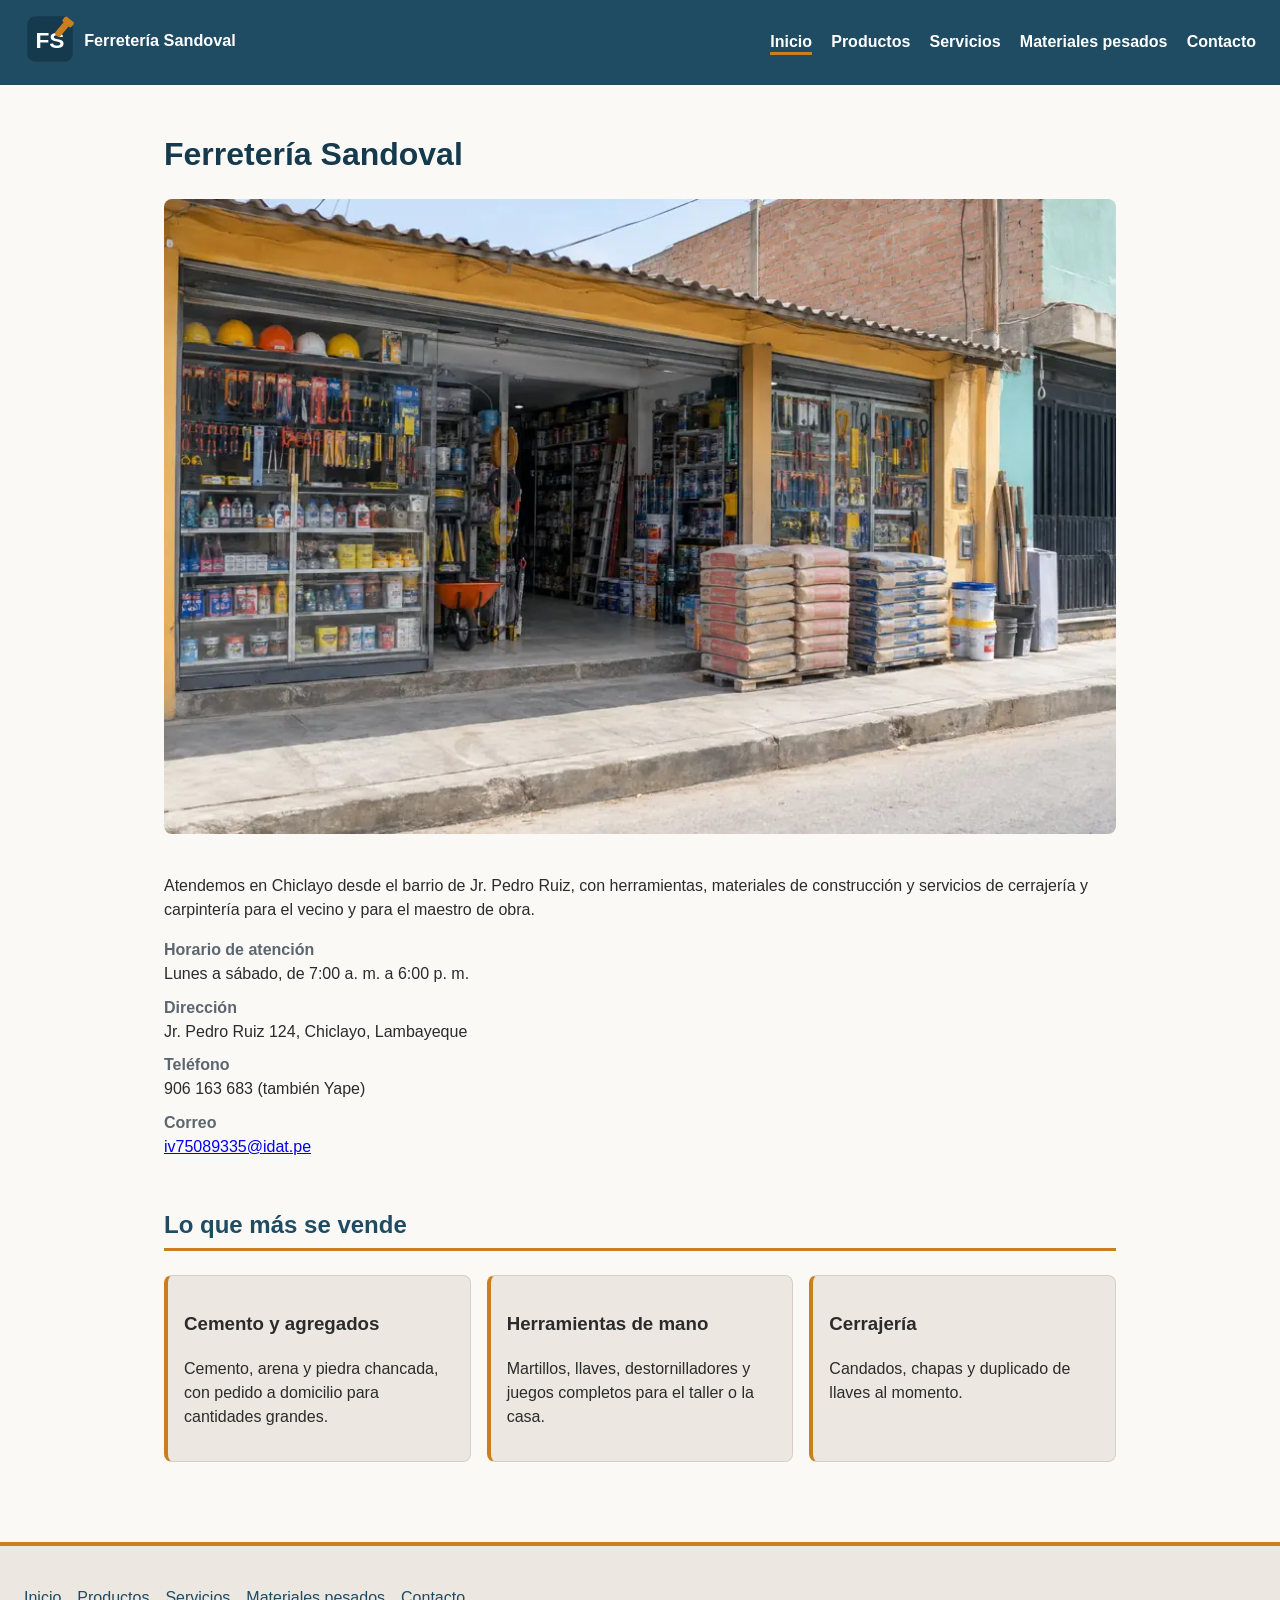
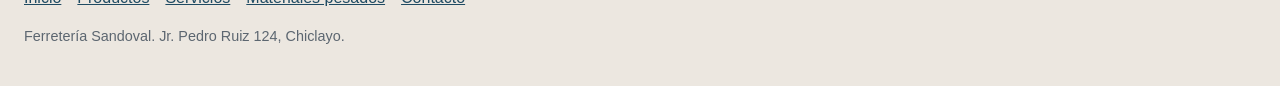
<file: index.html>
<!DOCTYPE html>
<html lang="es">
<head>
  <meta charset="UTF-8">
  <meta name="viewport" content="width=device-width, initial-scale=1.0">
  <title>Inicio | Ferretería Sandoval</title>
  <meta name="description" content="Ferretería Sandoval, en Jr. Pedro Ruiz 124, Chiclayo. Herramientas, materiales de construcción, duplicado de llaves y pedidos a domicilio.">
  <link rel="icon" type="image/png" href="imagenes/favicon.png">
  <link rel="stylesheet" href="css/styles.css">
</head>
<body>
  <a href="#contenido-principal" class="skip-link">Saltar al contenido principal</a>

  <header class="encabezado">
    <!-- el logo siempre vuelve al inicio -->
    <a href="index.html"><img src="imagenes/logo-ferreteria-sandoval.svg" alt="Logo de Ferretería Sandoval, ir al inicio" width="260" height="52"></a>
    <nav class="menu-principal" aria-label="Navegación principal">
      <ul>
        <li><a href="index.html" aria-current="page">Inicio</a></li>
        <li><a href="productos.html">Productos</a></li>
        <li><a href="servicios.html">Servicios</a></li>
        <li><a href="materiales-pesados.html">Materiales pesados</a></li>
        <li><a href="contacto.html">Contacto</a></li>
      </ul>
    </nav>
  </header>

  <main id="contenido-principal">
    <h1>Ferretería Sandoval</h1>

    <div class="bienvenida">
      <img src="imagenes/hero-ferreteria.webp" alt="Fachada de la Ferretería Sandoval, con cascos y herramientas en vitrina y sacos de cemento apilados en la vereda" width="960" height="640">
      <div class="bienvenida-texto">
        <p>Atendemos en Chiclayo desde el barrio de Jr. Pedro Ruiz, con herramientas, materiales de construcción y servicios de cerrajería y carpintería para el vecino y para el maestro de obra.</p>
        <dl class="datos-tienda">
          <dt>Horario de atención</dt>
          <dd>Lunes a sábado, de 7:00 a. m. a 6:00 p. m.</dd>
          <dt>Dirección</dt>
          <dd>
            <address>
              Jr. Pedro Ruiz 124, Chiclayo, Lambayeque
            </address>
          </dd>
          <dt>Teléfono</dt>
          <dd>906 163 683 (también Yape)</dd>
          <dt>Correo</dt>
          <dd><a href="mailto:iv75089335@idat.pe">iv75089335@idat.pe</a></dd>
        </dl>
      </div>
    </div>

    <section aria-labelledby="destacados-titulo">
      <h2 id="destacados-titulo">Lo que más se vende</h2>
      <div class="destacados">
        <article>
          <h3>Cemento y agregados</h3>
          <p>Cemento, arena y piedra chancada, con pedido a domicilio para cantidades grandes.</p>
        </article>
        <article>
          <h3>Herramientas de mano</h3>
          <p>Martillos, llaves, destornilladores y juegos completos para el taller o la casa.</p>
        </article>
        <article>
          <h3>Cerrajería</h3>
          <p>Candados, chapas y duplicado de llaves al momento.</p>
        </article>
      </div>
    </section>
  </main>

  <footer>
    <nav aria-label="Enlaces del pie de página">
      <ul>
        <li><a href="index.html">Inicio</a></li>
        <li><a href="productos.html">Productos</a></li>
        <li><a href="servicios.html">Servicios</a></li>
        <li><a href="materiales-pesados.html">Materiales pesados</a></li>
        <li><a href="contacto.html">Contacto</a></li>
      </ul>
    </nav>
    <p>Ferretería Sandoval. Jr. Pedro Ruiz 124, Chiclayo.</p>
  </footer>
</body>
</html>
</file>
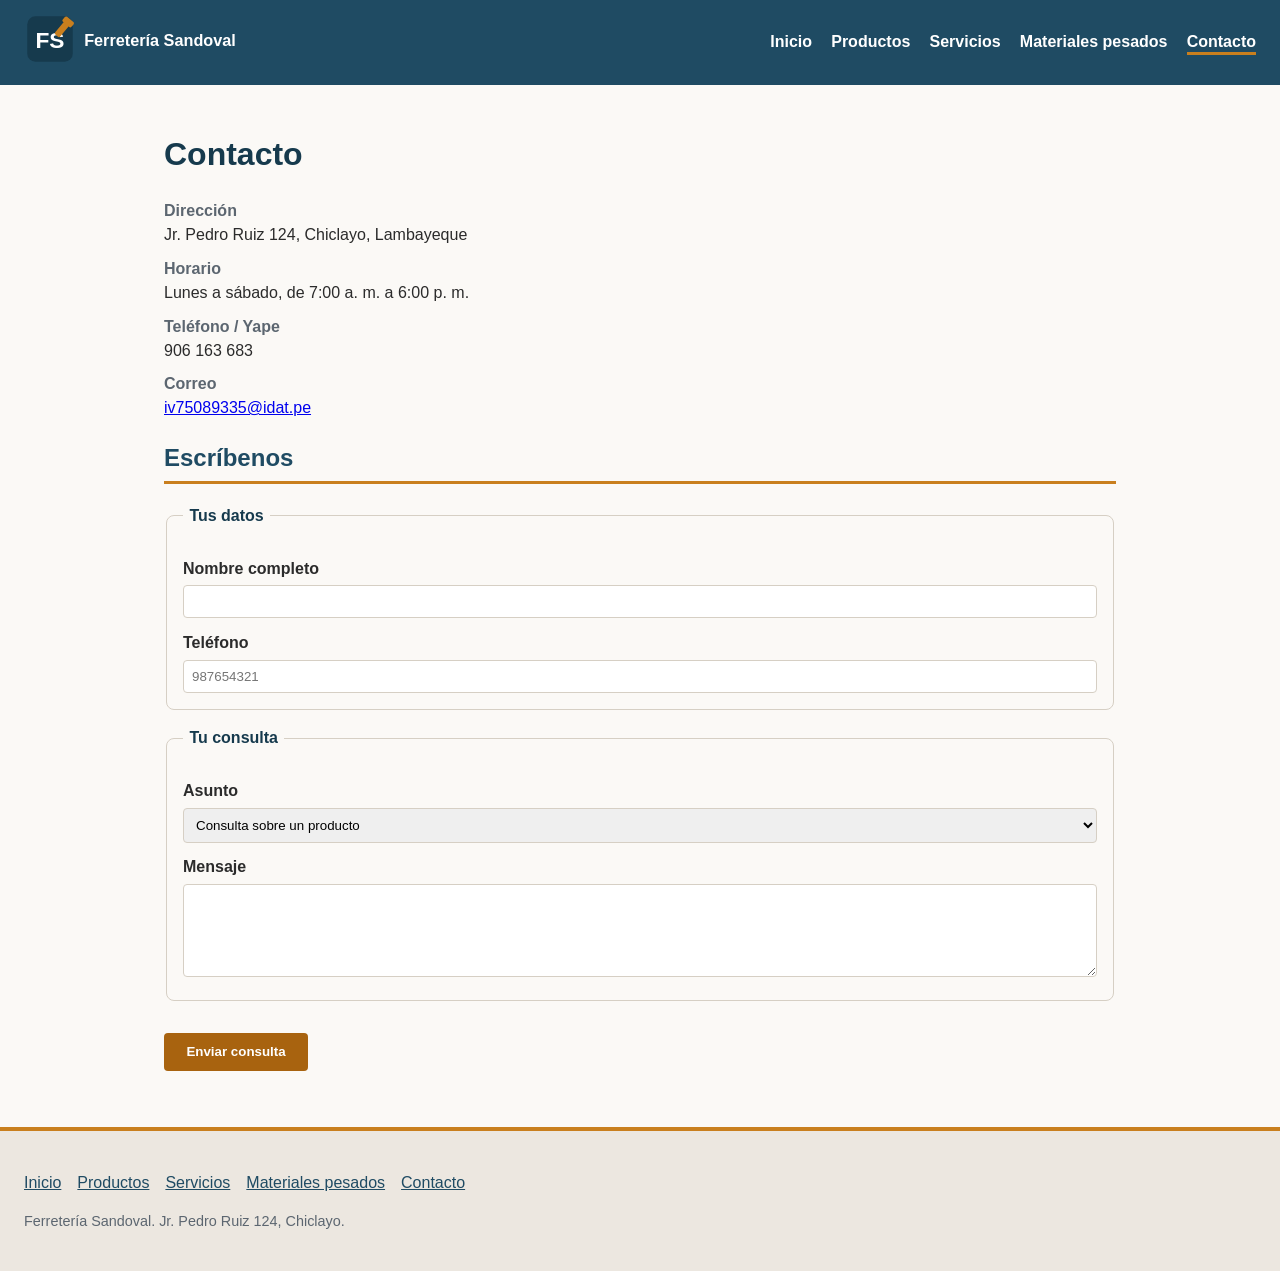
<file: contacto.html>
<!DOCTYPE html>
<html lang="es">
<head>
  <meta charset="UTF-8">
  <meta name="viewport" content="width=device-width, initial-scale=1.0">
  <title>Contacto | Ferretería Sandoval</title>
  <meta name="description" content="Dirección, horario y formulario de contacto de la Ferretería Sandoval en Chiclayo.">
  <link rel="icon" type="image/png" href="imagenes/favicon.png">
  <link rel="stylesheet" href="css/styles.css">
</head>
<body>
  <a href="#contenido-principal" class="skip-link">Saltar al contenido principal</a>

  <header class="encabezado">
    <a href="index.html"><img src="imagenes/logo-ferreteria-sandoval.svg" alt="Logo de Ferretería Sandoval, ir al inicio" width="260" height="52"></a>
    <nav class="menu-principal" aria-label="Navegación principal">
      <ul>
        <li><a href="index.html">Inicio</a></li>
        <li><a href="productos.html">Productos</a></li>
        <li><a href="servicios.html">Servicios</a></li>
        <li><a href="materiales-pesados.html">Materiales pesados</a></li>
        <li><a href="contacto.html" aria-current="page">Contacto</a></li>
      </ul>
    </nav>
  </header>

  <main id="contenido-principal">
    <h1>Contacto</h1>

    <dl class="datos-tienda">
      <dt>Dirección</dt>
      <dd>
        <address>
          Jr. Pedro Ruiz 124, Chiclayo, Lambayeque
        </address>
      </dd>
      <dt>Horario</dt>
      <dd>Lunes a sábado, de 7:00 a. m. a 6:00 p. m.</dd>
      <dt>Teléfono / Yape</dt>
      <dd>906 163 683</dd>
      <dt>Correo</dt>
      <dd><a href="mailto:iv75089335@idat.pe">iv75089335@idat.pe</a></dd>
    </dl>

    <h2>Escríbenos</h2>
    <!-- sin action: la página es estática y no hay a dónde mandar los datos -->
    <form>
      <fieldset>
        <legend>Tus datos</legend>
        <label for="nombre">Nombre completo</label>
        <input type="text" id="nombre" name="nombre" required>

        <label for="telefono">Teléfono</label>
        <input type="tel" id="telefono" name="telefono" pattern="[0-9]{9}" placeholder="987654321">
      </fieldset>

      <fieldset>
        <legend>Tu consulta</legend>
        <label for="asunto">Asunto</label>
        <select id="asunto" name="asunto">
          <option value="producto">Consulta sobre un producto</option>
          <option value="domicilio">Pedido a domicilio</option>
          <option value="llaves">Duplicado de llaves</option>
          <option value="otro">Otro</option>
        </select>

        <label for="mensaje">Mensaje</label>
        <textarea id="mensaje" name="mensaje" rows="5" required></textarea>
      </fieldset>

      <button type="submit">Enviar consulta</button>
    </form>
  </main>

  <footer>
    <nav aria-label="Enlaces del pie de página">
      <ul>
        <li><a href="index.html">Inicio</a></li>
        <li><a href="productos.html">Productos</a></li>
        <li><a href="servicios.html">Servicios</a></li>
        <li><a href="materiales-pesados.html">Materiales pesados</a></li>
        <li><a href="contacto.html">Contacto</a></li>
      </ul>
    </nav>
    <p>Ferretería Sandoval. Jr. Pedro Ruiz 124, Chiclayo.</p>
  </footer>
</body>
</html>
</file>
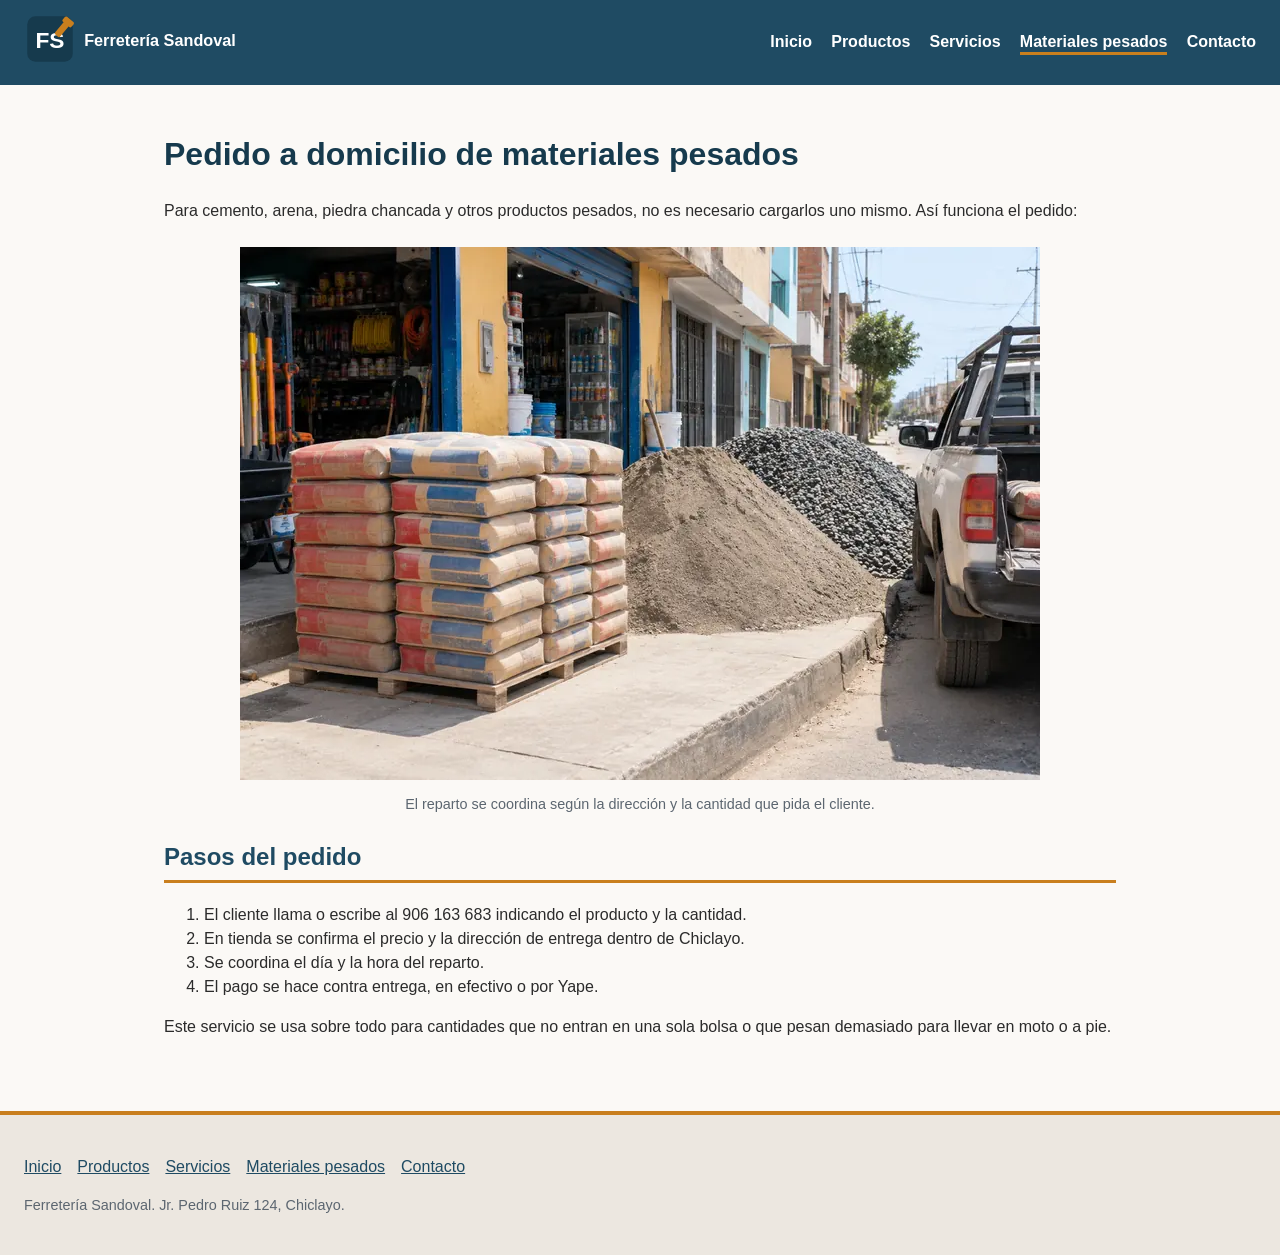
<file: materiales-pesados.html>
<!DOCTYPE html>
<html lang="es">
<head>
  <meta charset="UTF-8">
  <meta name="viewport" content="width=device-width, initial-scale=1.0">
  <title>Materiales pesados | Ferretería Sandoval</title>
  <meta name="description" content="Cómo funciona el pedido a domicilio de cemento, arena y piedra chancada en la Ferretería Sandoval.">
  <link rel="icon" type="image/png" href="imagenes/favicon.png">
  <link rel="stylesheet" href="css/styles.css">
</head>
<body>
  <a href="#contenido-principal" class="skip-link">Saltar al contenido principal</a>

  <header class="encabezado">
    <a href="index.html"><img src="imagenes/logo-ferreteria-sandoval.svg" alt="Logo de Ferretería Sandoval, ir al inicio" width="260" height="52"></a>
    <nav class="menu-principal" aria-label="Navegación principal">
      <ul>
        <li><a href="index.html">Inicio</a></li>
        <li><a href="productos.html">Productos</a></li>
        <li><a href="servicios.html">Servicios</a></li>
        <li><a href="materiales-pesados.html" aria-current="page">Materiales pesados</a></li>
        <li><a href="contacto.html">Contacto</a></li>
      </ul>
    </nav>
  </header>

  <main id="contenido-principal">
    <h1>Pedido a domicilio de materiales pesados</h1>
    <p>Para cemento, arena, piedra chancada y otros productos pesados, no es necesario cargarlos uno mismo. Así funciona el pedido:</p>

    <figure>
      <img src="imagenes/materiales-pesados-foto.webp" alt="Sacos de cemento apilados junto a un montículo de arena y uno de piedra chancada, con la camioneta de reparto estacionada al lado" width="800" height="533" loading="lazy">
      <figcaption>El reparto se coordina según la dirección y la cantidad que pida el cliente.</figcaption>
    </figure>

    <section aria-labelledby="pasos-titulo">
      <h2 id="pasos-titulo">Pasos del pedido</h2>
      <ol>
        <li>El cliente llama o escribe al 906 163 683 indicando el producto y la cantidad.</li>
        <li>En tienda se confirma el precio y la dirección de entrega dentro de Chiclayo.</li>
        <li>Se coordina el día y la hora del reparto.</li>
        <li>El pago se hace contra entrega, en efectivo o por Yape.</li>
      </ol>
    </section>

    <p>Este servicio se usa sobre todo para cantidades que no entran en una sola bolsa o que pesan demasiado para llevar en moto o a pie.</p>
  </main>

  <footer>
    <nav aria-label="Enlaces del pie de página">
      <ul>
        <li><a href="index.html">Inicio</a></li>
        <li><a href="productos.html">Productos</a></li>
        <li><a href="servicios.html">Servicios</a></li>
        <li><a href="materiales-pesados.html">Materiales pesados</a></li>
        <li><a href="contacto.html">Contacto</a></li>
      </ul>
    </nav>
    <p>Ferretería Sandoval. Jr. Pedro Ruiz 124, Chiclayo.</p>
  </footer>
</body>
</html>
</file>
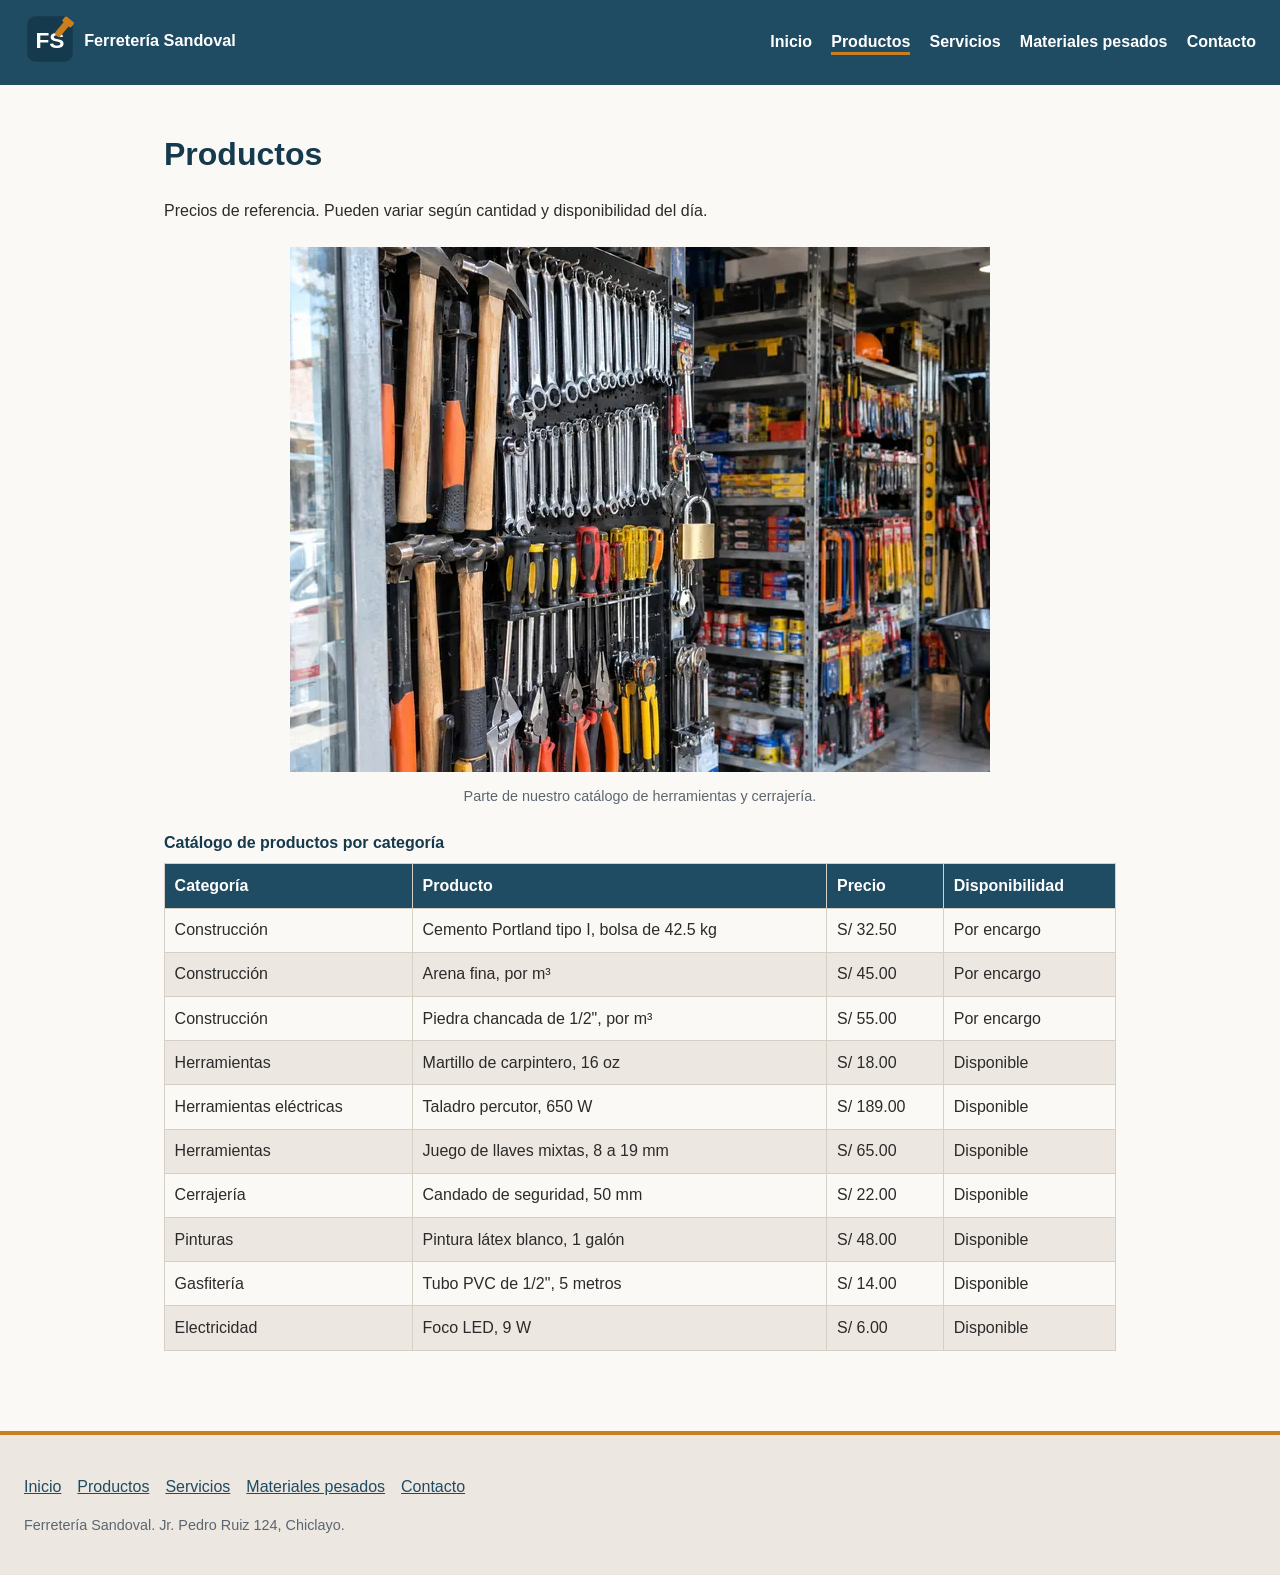
<file: productos.html>
<!DOCTYPE html>
<html lang="es">
<head>
  <meta charset="UTF-8">
  <meta name="viewport" content="width=device-width, initial-scale=1.0">
  <title>Productos | Ferretería Sandoval</title>
  <meta name="description" content="Lista de productos de la Ferretería Sandoval, con categoría, precio y disponibilidad.">
  <link rel="icon" type="image/png" href="imagenes/favicon.png">
  <link rel="stylesheet" href="css/styles.css">
</head>
<body>
  <a href="#contenido-principal" class="skip-link">Saltar al contenido principal</a>

  <header class="encabezado">
    <a href="index.html"><img src="imagenes/logo-ferreteria-sandoval.svg" alt="Logo de Ferretería Sandoval, ir al inicio" width="260" height="52"></a>
    <nav class="menu-principal" aria-label="Navegación principal">
      <ul>
        <li><a href="index.html">Inicio</a></li>
        <li><a href="productos.html" aria-current="page">Productos</a></li>
        <li><a href="servicios.html">Servicios</a></li>
        <li><a href="materiales-pesados.html">Materiales pesados</a></li>
        <li><a href="contacto.html">Contacto</a></li>
      </ul>
    </nav>
  </header>

  <main id="contenido-principal">
    <h1>Productos</h1>
    <p>Precios de referencia. Pueden variar según cantidad y disponibilidad del día.</p>

    <figure>
      <img src="imagenes/herramientas-foto.webp" alt="Martillos, llaves mixtas, destornilladores y un candado colgados en el panel de herramientas de la tienda" width="700" height="525" loading="lazy">
      <figcaption>Parte de nuestro catálogo de herramientas y cerrajería.</figcaption>
    </figure>

    <table>
      <caption>Catálogo de productos por categoría</caption>
      <colgroup>
        <col>
        <col>
        <col>
        <col>
      </colgroup>
      <thead>
        <tr>
          <th scope="col">Categoría</th>
          <th scope="col">Producto</th>
          <th scope="col">Precio</th>
          <th scope="col">Disponibilidad</th>
        </tr>
      </thead>
      <tbody>
        <tr>
          <td>Construcción</td>
          <td>Cemento Portland tipo I, bolsa de 42.5 kg</td>
          <td>S/ 32.50</td>
          <td>Por encargo</td>
        </tr>
        <tr>
          <td>Construcción</td>
          <td>Arena fina, por m³</td>
          <td>S/ 45.00</td>
          <td>Por encargo</td>
        </tr>
        <tr>
          <td>Construcción</td>
          <td>Piedra chancada de 1/2", por m³</td>
          <td>S/ 55.00</td>
          <td>Por encargo</td>
        </tr>
        <tr>
          <td>Herramientas</td>
          <td>Martillo de carpintero, 16 oz</td>
          <td>S/ 18.00</td>
          <td>Disponible</td>
        </tr>
        <tr>
          <td>Herramientas eléctricas</td>
          <td>Taladro percutor, 650 W</td>
          <td>S/ 189.00</td>
          <td>Disponible</td>
        </tr>
        <tr>
          <td>Herramientas</td>
          <td>Juego de llaves mixtas, 8 a 19 mm</td>
          <td>S/ 65.00</td>
          <td>Disponible</td>
        </tr>
        <tr>
          <td>Cerrajería</td>
          <td>Candado de seguridad, 50 mm</td>
          <td>S/ 22.00</td>
          <td>Disponible</td>
        </tr>
        <tr>
          <td>Pinturas</td>
          <td>Pintura látex blanco, 1 galón</td>
          <td>S/ 48.00</td>
          <td>Disponible</td>
        </tr>
        <tr>
          <td>Gasfitería</td>
          <td>Tubo PVC de 1/2", 5 metros</td>
          <td>S/ 14.00</td>
          <td>Disponible</td>
        </tr>
        <tr>
          <td>Electricidad</td>
          <td>Foco LED, 9 W</td>
          <td>S/ 6.00</td>
          <td>Disponible</td>
        </tr>
      </tbody>
    </table>
  </main>

  <footer>
    <nav aria-label="Enlaces del pie de página">
      <ul>
        <li><a href="index.html">Inicio</a></li>
        <li><a href="productos.html">Productos</a></li>
        <li><a href="servicios.html">Servicios</a></li>
        <li><a href="materiales-pesados.html">Materiales pesados</a></li>
        <li><a href="contacto.html">Contacto</a></li>
      </ul>
    </nav>
    <p>Ferretería Sandoval. Jr. Pedro Ruiz 124, Chiclayo.</p>
  </footer>
</body>
</html>
</file>
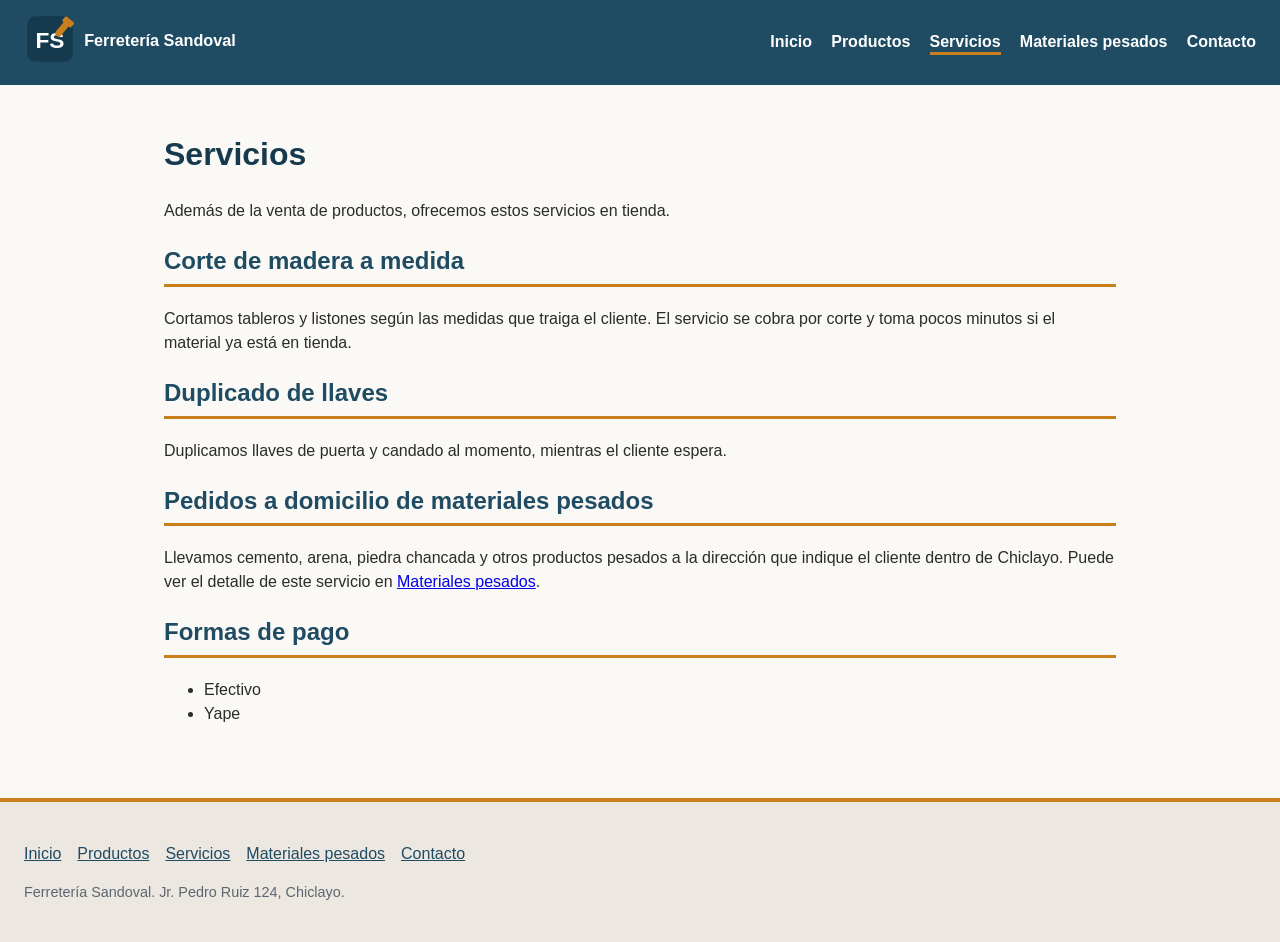
<file: servicios.html>
<!DOCTYPE html>
<html lang="es">
<head>
  <meta charset="UTF-8">
  <meta name="viewport" content="width=device-width, initial-scale=1.0">
  <title>Servicios | Ferretería Sandoval</title>
  <meta name="description" content="Servicios de la Ferretería Sandoval: corte de madera, duplicado de llaves y pedidos a domicilio.">
  <link rel="icon" type="image/png" href="imagenes/favicon.png">
  <link rel="stylesheet" href="css/styles.css">
</head>
<body>
  <a href="#contenido-principal" class="skip-link">Saltar al contenido principal</a>

  <header class="encabezado">
    <a href="index.html"><img src="imagenes/logo-ferreteria-sandoval.svg" alt="Logo de Ferretería Sandoval, ir al inicio" width="260" height="52"></a>
    <nav class="menu-principal" aria-label="Navegación principal">
      <ul>
        <li><a href="index.html">Inicio</a></li>
        <li><a href="productos.html">Productos</a></li>
        <li><a href="servicios.html" aria-current="page">Servicios</a></li>
        <li><a href="materiales-pesados.html">Materiales pesados</a></li>
        <li><a href="contacto.html">Contacto</a></li>
      </ul>
    </nav>
  </header>

  <main id="contenido-principal">
    <h1>Servicios</h1>
    <p>Además de la venta de productos, ofrecemos estos servicios en tienda.</p>

    <section aria-labelledby="corte-titulo">
      <h2 id="corte-titulo">Corte de madera a medida</h2>
      <p>Cortamos tableros y listones según las medidas que traiga el cliente. El servicio se cobra por corte y toma pocos minutos si el material ya está en tienda.</p>
    </section>

    <section aria-labelledby="llaves-titulo">
      <h2 id="llaves-titulo">Duplicado de llaves</h2>
      <p>Duplicamos llaves de puerta y candado al momento, mientras el cliente espera.</p>
    </section>

    <section aria-labelledby="domicilio-titulo">
      <h2 id="domicilio-titulo">Pedidos a domicilio de materiales pesados</h2>
      <p>Llevamos cemento, arena, piedra chancada y otros productos pesados a la dirección que indique el cliente dentro de Chiclayo. Puede ver el detalle de este servicio en <a href="materiales-pesados.html">Materiales pesados</a>.</p>
    </section>

    <section aria-labelledby="pago-titulo">
      <h2 id="pago-titulo">Formas de pago</h2>
      <ul>
        <li>Efectivo</li>
        <li>Yape</li>
      </ul>
    </section>
  </main>

  <footer>
    <nav aria-label="Enlaces del pie de página">
      <ul>
        <li><a href="index.html">Inicio</a></li>
        <li><a href="productos.html">Productos</a></li>
        <li><a href="servicios.html">Servicios</a></li>
        <li><a href="materiales-pesados.html">Materiales pesados</a></li>
        <li><a href="contacto.html">Contacto</a></li>
      </ul>
    </nav>
    <p>Ferretería Sandoval. Jr. Pedro Ruiz 124, Chiclayo.</p>
  </footer>
</body>
</html>
</file>
<file: css/styles.css>
/* colores y tipografía del sitio */
:root {
  --azul-acero: #1f4b63;
  --azul-acero-oscuro: #163a4d;
  --naranja-ferreteria: #c97f1e;
  --naranja-boton: #a8630f;
  --naranja-boton-oscuro: #7e4a0a;
  --gris-oscuro: #2b2b2b;
  --gris-medio: #5c6670;
  --gris-claro: #ece7e0;
  --borde: #d6cfc4;
  --blanco: #ffffff;
  --fondo: #fbf9f6;
}

* {
  box-sizing: border-box;
}

body {
  margin: 0;
  font-family: Arial, Helvetica, sans-serif;
  color: var(--gris-oscuro);
  background-color: var(--fondo);
  line-height: 1.5;
}

/* enlace para saltar al contenido, solo visible al enfocarlo */
.skip-link {
  position: absolute;
  left: -999px;
  top: 0;
  background: var(--azul-acero);
  color: var(--blanco);
  padding: 0.6rem 1rem;
  z-index: 10;
}

.skip-link:focus {
  left: 0;
}

img {
  max-width: 100%;
  height: auto;
}

/* encabezado y menú principal */
.encabezado {
  background-color: var(--azul-acero);
  color: var(--blanco);
  padding: 0.8rem 1.5rem;
  display: flex;
  flex-wrap: wrap;
  align-items: center;
  justify-content: space-between;
  gap: 1rem;
}

.encabezado a {
  color: var(--blanco);
  text-decoration: none;
}

.menu-principal ul {
  list-style: none;
  display: flex;
  flex-wrap: wrap;
  gap: 1.2rem;
  margin: 0;
  padding: 0;
}

.menu-principal a {
  font-weight: bold;
}

.menu-principal a[aria-current="page"] {
  border-bottom: 3px solid var(--naranja-ferreteria);
  padding-bottom: 2px;
}

main {
  max-width: 1000px;
  margin: 0 auto;
  padding: 1.5rem;
}

/* bloque de bienvenida con imagen */
.bienvenida {
  display: flex;
  flex-wrap: wrap;
  gap: 1.5rem;
  align-items: center;
  margin-bottom: 2rem;
}

.bienvenida img {
  flex: 1 1 320px;
  border-radius: 8px;
}

.bienvenida-texto {
  flex: 1 1 320px;
}

h1 {
  color: var(--azul-acero-oscuro);
}

h2 {
  color: var(--azul-acero);
  border-bottom: 3px solid var(--naranja-ferreteria);
  padding-bottom: 0.3rem;
}

/* horario y dirección */
.datos-tienda dt {
  font-weight: bold;
  color: var(--gris-medio);
}

.datos-tienda dd {
  margin: 0 0 0.6rem 0;
}

address {
  font-style: normal;
}

/* tarjetas de productos destacados */
.destacados {
  display: grid;
  grid-template-columns: repeat(auto-fit, minmax(220px, 1fr));
  gap: 1rem;
  margin: 1.5rem 0;
}

.destacados article {
  border: 1px solid var(--borde);
  border-left: 4px solid var(--naranja-ferreteria);
  border-radius: 8px;
  padding: 1rem;
  background-color: var(--gris-claro);
}

/* tabla de productos */
table {
  width: 100%;
  border-collapse: collapse;
  margin: 1.5rem 0;
}

caption {
  text-align: left;
  font-weight: bold;
  margin-bottom: 0.5rem;
  color: var(--azul-acero-oscuro);
}

th, td {
  border: 1px solid var(--borde);
  padding: 0.6rem;
  text-align: left;
}

thead th {
  background-color: var(--azul-acero);
  color: var(--blanco);
}

tbody tr:nth-child(even) {
  background-color: var(--gris-claro);
}

/* figura con imagen y texto explicativo */
figure {
  margin: 1.5rem 0;
  text-align: center;
}

figcaption {
  font-size: 0.9rem;
  color: var(--gris-medio);
  margin-top: 0.4rem;
}

/* formulario de contacto */
fieldset {
  border: 1px solid var(--borde);
  border-radius: 8px;
  padding: 1rem;
  margin-bottom: 1rem;
}

legend {
  font-weight: bold;
  color: var(--azul-acero-oscuro);
  padding: 0 0.4rem;
}

label {
  display: block;
  margin-top: 0.8rem;
  font-weight: bold;
}

input, select, textarea {
  width: 100%;
  padding: 0.5rem;
  margin-top: 0.3rem;
  border: 1px solid var(--borde);
  border-radius: 4px;
  font-family: inherit;
}

button[type="submit"] {
  background-color: var(--naranja-boton);
  color: var(--blanco);
  border: none;
  padding: 0.7rem 1.4rem;
  border-radius: 4px;
  font-weight: bold;
  cursor: pointer;
  margin-top: 1rem;
}

button[type="submit"]:hover {
  background-color: var(--naranja-boton-oscuro);
}

/* pie de página */
footer {
  background-color: var(--gris-claro);
  border-top: 4px solid var(--naranja-ferreteria);
  padding: 1.5rem;
  margin-top: 2rem;
}

footer nav ul {
  list-style: none;
  display: flex;
  flex-wrap: wrap;
  gap: 1rem;
  padding: 0;
}

footer a {
  color: var(--azul-acero);
}

footer p {
  color: var(--gris-medio);
  font-size: 0.9rem;
}
</file>
